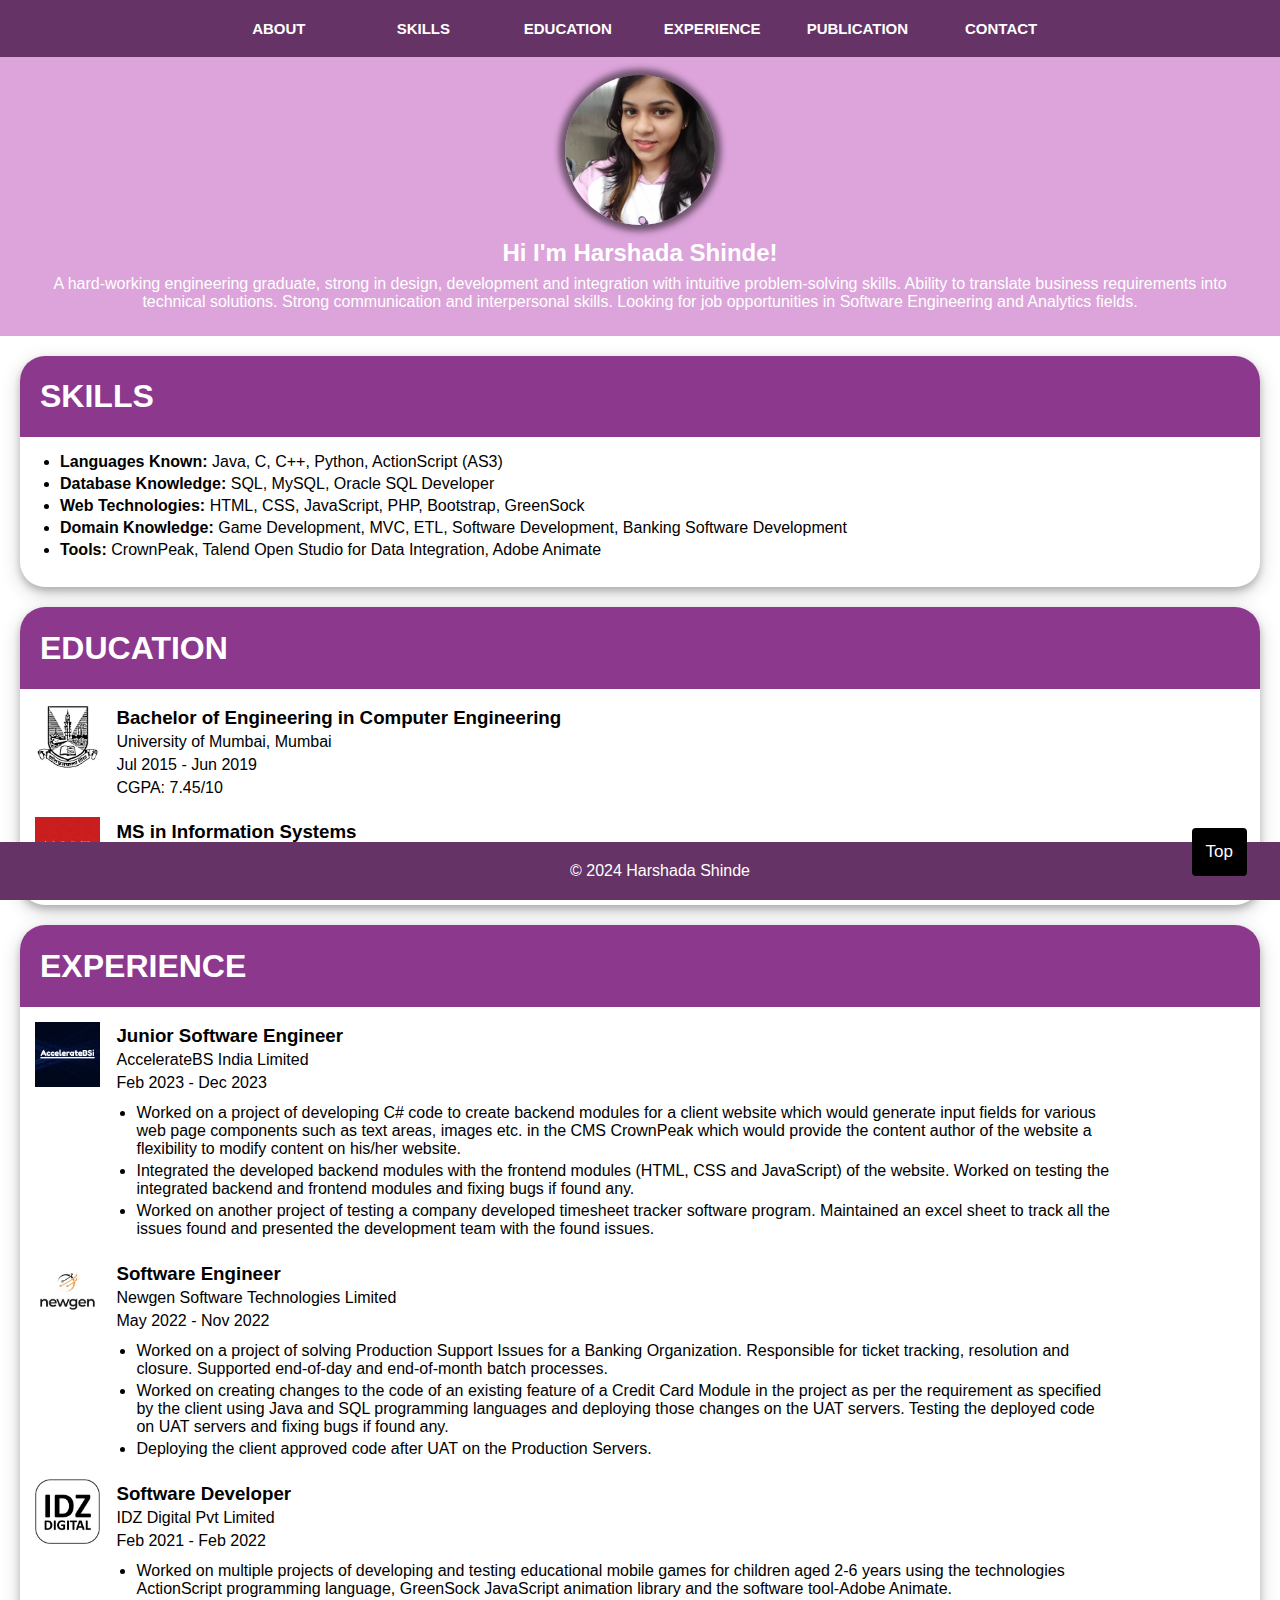
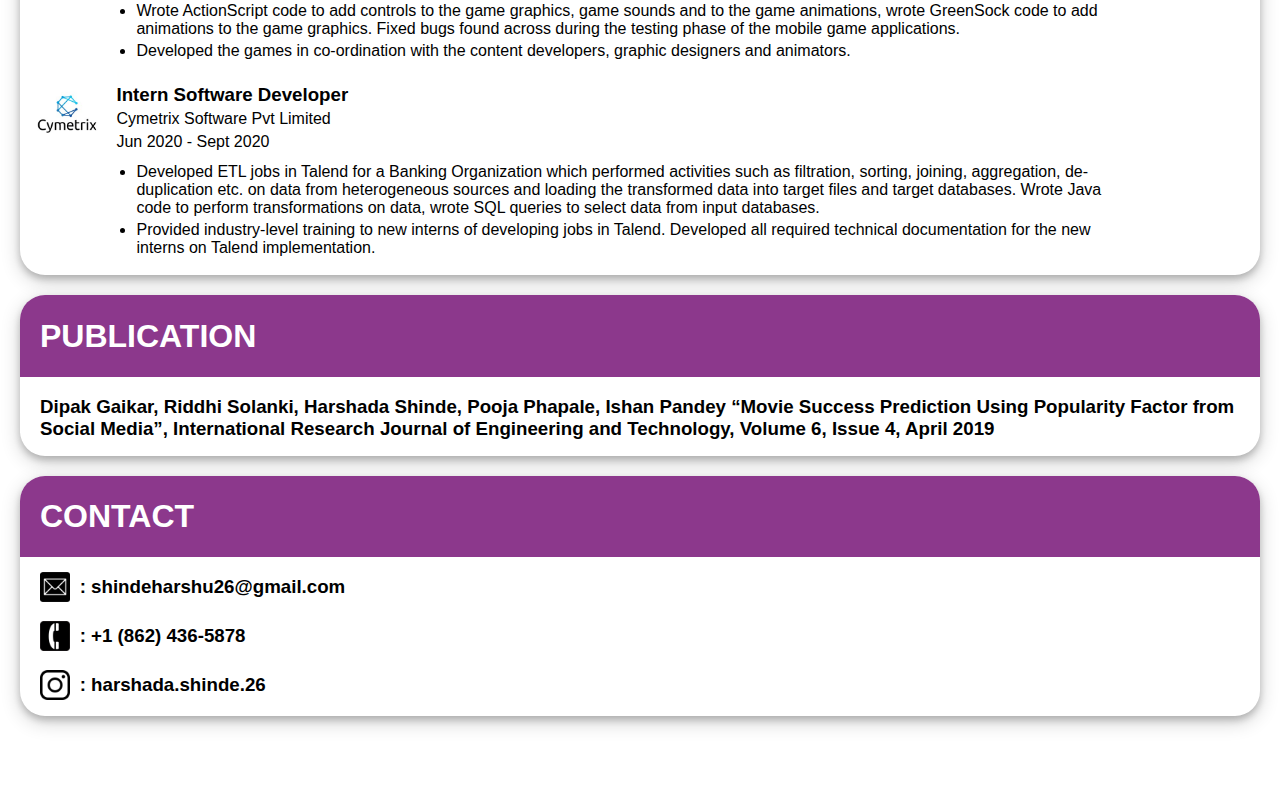
<file: Assignment 1/index.html>
<!DOCTYPE html>
<html>
   <head>
      <link rel="stylesheet" href="style.css">
      <title>My Resume</title>
   </head>
   <body>
      
      <a href="#topmost"><button class="button" title="Topmost">Top</button></a>

      <div class="navbar" id="topmost">
         <ul>
            <li><a href="#">About</a></li>
            <li><a href="#skills">Skills</a></li>
            <li><a href="#education">Education</a></li>
            <li><a href="#experience">Experience</a></li>
            <li><a href="#publication">Publication</a></li>
            <li><a href="#contact">Contact</a></li>
         </ul>
      </div>
    

      <div class="header">
         <img src="Images/My_Image.jpg" class="round-pic" alt="Harshada Image">
         <h2 class="name-class">Hi I'm Harshada Shinde!</h2>
         <p class="desc-class">A hard-working engineering graduate, strong in design, development and integration with intuitive problem-solving skills.
            Ability to translate business requirements into technical solutions. Strong communication and interpersonal skills. 
            Looking for job opportunities in Software Engineering and Analytics fields.
         </p>
      </div> 

      <div class="card-row">
         <div class="card-info" id="skills">
          <div class="card-title">
            <h1>SKILLS</h1>
          </div>
            <ul>
              <li class="points-class-b"><strong>Languages Known:</strong> Java, C, C++, Python, ActionScript (AS3)</li>
              <li class="points-class-b"><strong>Database Knowledge:</strong> SQL, MySQL, Oracle SQL Developer</li>
              <li class="points-class-b"><strong>Web Technologies:</strong> HTML, CSS, JavaScript, PHP, Bootstrap, GreenSock</li> 
              <li class="points-class-b"><strong>Domain Knowledge:</strong> Game Development, MVC, ETL, Software Development, Banking Software Development</li> 
              <li class="points-class-b"><strong>Tools:</strong> CrownPeak, Talend Open Studio for Data Integration, Adobe Animate</li>
            </ul>
         </div>

         <div class="card-info" id="education">
            <div class="card-title">
               <h1>EDUCATION</h1>
            </div>
            <div class="image-text-container">
               <div class="internal-image-card">
                  <img src="Images/Mumbai_Uni_Logo.jpg" alt="Mumbai-Uni-Logo" width="65" height="65">
               </div>
               <div class="card-desct">
                  <h3>Bachelor of Engineering in Computer Engineering</h3>
                  <p class="university-margin-b">University of Mumbai, Mumbai</p>
                  <p class="university-margin-b">Jul 2015 - Jun 2019</p>
                  <p class="university-margin-b">CGPA: 7.45/10</p>
               </div>
            </div>
            <div class="image-text-container">
               <div class="internal-image-card">
                <img src="Images/NJIT_Logo.jpg" alt="NJIT-Logo" width="65" height="65">
               </div>
               <div class="card-desct">
                  <h3>MS in Information Systems</h3>
                  <p class="university-margin-b">NJIT, Newark, NJ</p>
                  <p class="university-margin-b">Jan 2024 - Present</p>
               </div>
            </div>
         </div>

         <div class="card-info" id="experience">
          <div class="card-title">
             <h1>EXPERIENCE</h1>
          </div>

          <div class="image-text-container">
             <div class="internal-image-card">
                <img src="Images/ABS_Logo.jpg" alt="ABS-Logo" width="65" height="65">
             </div>
             <div class="card-desct">
                <h3>Junior Software Engineer</h3>
                <p class="university-margin-b">AccelerateBS India Limited</p>
                <p class="university-margin-b">Feb 2023 - Dec 2023</p>
                <!-- <ul class="points-class-a">
                  <li class="points-class-b">Worked on a project of developing C# code to create backend modules for a client website which would generate
                     input fields for various web page components such as text areas, images etc. in the CMS CrownPeak which would 
                     provide the content author of the website a flexibility to modify content on his/her website.</li>
                  <li class="points-class-b">Integrated the developed backend modules with the frontend modules (HTML, CSS and JavaScript) of the website. 
                    Worked on testing the integrated backend and frontend modules and fixing bugs if found any.</li>
                  <li class="points-class-b">Worked on another project of testing a company developed timesheet tracker software program. Maintained an 
                    excel sheet to track all the issues found and presented the development team with the found issues.</li>
                </ul>                   -->

                 <ul class="points-class-outer">
                  <li class="points-class-b">Worked on a project of developing C# code to create backend modules for a client website which would generate
                     input fields for various web page components such as text areas, images etc. in the CMS CrownPeak which would 
                     provide the content author of the website a flexibility to modify content on his/her website.</li>
                  <li class="points-class-b">Integrated the developed backend modules with the frontend modules (HTML, CSS and JavaScript) of the website. 
                    Worked on testing the integrated backend and frontend modules and fixing bugs if found any.</li>
                  <li class="points-class-b">Worked on another project of testing a company developed timesheet tracker software program. Maintained an 
                    excel sheet to track all the issues found and presented the development team with the found issues.</li>
                </ul>     
                              
             </div>
          </div>

          <div class="image-text-container">
             <div class="internal-image-card">
                <img src="Images/Newgen_Logo.jpg" alt="Newgen-Logo" width="65" height="65">
             </div>
             <div class="card-desct">
                <h3>Software Engineer</h3>
                <p class="university-margin-b">Newgen Software Technologies Limited</p>
                <p class="university-margin-b">May 2022 - Nov 2022</p>
                <ul class="points-class-outer">
                  <li class="points-class-b">Worked on a project of solving Production Support Issues for a Banking Organization. Responsible for ticket
                     tracking, resolution and closure. Supported end-of-day and end-of-month batch processes.</li>
                  <li class="points-class-b">Worked on creating changes to the code of an existing feature of a Credit Card Module in the project as 
                    per the requirement as specified by the client using Java and SQL programming languages and deploying those 
                    changes on the UAT servers. Testing the deployed code on UAT servers and fixing bugs if found any.</li>
                  <li class="points-class-b">Deploying the client approved code after UAT on the Production Servers.</li>
                </ul>  
             </div>
          </div>

          <div class="image-text-container">
            <div class="internal-image-card">
               <img src="Images/IDZ_Digital_Logo.jpg" alt="IDZ_Digital_Logo" width="65" height="65">
            </div>
            <div class="card-desct">
               <h3>Software Developer</h3>
               <p class="university-margin-b">IDZ Digital Pvt Limited</p>
               <p class="university-margin-b">Feb 2021 - Feb 2022</p>
               <ul class="points-class-outer">
                 <li class="points-class-b">Worked on multiple projects of developing and testing educational mobile games for children aged 2-6 years 
                  using the technologies ActionScript programming language, GreenSock JavaScript animation library and the software 
                  tool-Adobe Animate.</li>
                 <li class="points-class-b">Wrote ActionScript code to add controls to the game graphics, game sounds and to the game animations, wrote 
                  GreenSock code to add animations to the game graphics. Fixed bugs found across during the testing phase of the 
                  mobile game applications.</li>
                 <li class="points-class-b">Developed the games in co-ordination with the content developers, graphic designers and animators.</li>
               </ul>                  
            </div>
         </div>

         <div class="image-text-container">
          <div class="internal-image-card">
             <img src="Images/Cymetrix_Logo.jpg" alt="Cymetrix_Logo" width="65" height="65">
          </div>
          <div class="card-desct">
             <h3>Intern Software Developer</h3>
             <p class="university-margin-b">Cymetrix Software Pvt Limited</p>
             <p class="university-margin-b">Jun 2020 - Sept 2020</p>
             <ul class="points-class-outer">
               <li class="points-class-b">Developed ETL jobs in Talend for a Banking Organization which performed activities such as filtration, sorting,
                 joining, aggregation, de-duplication etc. on data from heterogeneous sources and loading the transformed data 
                 into target files and target databases. Wrote Java code to perform transformations on data, wrote SQL queries to 
                 select data from input databases.</li>
               <li class="points-class-b">Provided industry-level training to new interns of developing jobs in Talend. Developed all required 
                technical documentation for the new interns on Talend implementation.</li>               
             </ul>                  
          </div>
         </div>
          
       </div>

       <div class="card-info" id="publication">
          <div class="card-title">
            <h1>PUBLICATION</h1>
          </div>
          <div class="publication-class">
            <h3>Dipak Gaikar, Riddhi Solanki, Harshada Shinde, Pooja Phapale, Ishan Pandey “Movie Success Prediction Using Popularity Factor from Social Media”, 
              International Research Journal of Engineering and Technology, Volume 6, Issue 4, April 2019</h3>
          </div>
       </div>

       <div class="card-info" id="contact">
        <div class="card-title">
          <h1>CONTACT</h1>
        </div>

        <div class="contact-icons">
          
          <div class="icon-card-text">
          <div class="icon-card">
          <a href="mailto:shindeharshu26@gmail.com"> <img src="Images/email-icon.webp" height="30" width="30"></a>
          </div>
          <div class="card-desct">
          <h3>&nbsp: shindeharshu26@gmail.com</h3>
          </div>
          </div>

          <div class="icon-card-text">
          <div class="icon-card"> 
          <a href="tel:+1 (862) 436-5878"> <img src="Images/phone-icon.webp" height="30" width="30"></a>
          </div>
          <div class="card-desct">
          <h3>&nbsp: +1 (862) 436-5878</h3>
          </div> 
          </div>
          
          <div class="icon-card-text">
          <div class="icon-card">
          <a href="https://www.instagram.com/harshada.shinde.26/"> <img src="Images/instagram-icon.png" height="30" width="30"></a>
          </div>
          <div class="card-desct">
            <h3>&nbsp: harshada.shinde.26</h3>
          </div>
          </div> 
         
        </div>
       </div>

      </div>           
      <footer class="final">
        <p>© 2024 Harshada Shinde</p>
      </footer>
      
   </body>
</html>
</file>
<file: Assignment 1/style.css>
body {
     margin: 0 0 60px 0; 
  }
  
.header-navbar{
position: fixed;
} 

html {
  font-family: Arial, sans-serif;
}

.header {
    width: 100%;
    padding-top: 20px;
    padding-bottom: 5px;
    text-align: center;
    background: #dca4da;
    color: white;
    margin-top: 55px;
    
  }

  .name-class{
    margin-top: 10px;
    margin-bottom: 8px;
  }

  .desc-class{
    padding-left: 30px;
    padding-right: 30px;
    padding-bottom: 20px;
  }
  
  .round-pic {
    border-radius: 50%;
    height: 150px;
    width: 150px; 
    border: 2px;
    box-shadow: 0 0 6px 6px rgba(0, 0, 0, 0.5); 
  }
  
  .navbar ul{
    list-style:none;
    background: #663366;
    padding: 0;
    margin:0;
    text-align: center;
    position: fixed;
    top: 0;
    width: 100%;
  }

  .navbar li{
    display:inline-block;
  }

  .navbar a{
    text-decoration: none;
    color: #fff;
    width: 100px;
    display:block;
    padding: 20px 20px;
    font-size: 15px;
    text-transform: uppercase;
    font-weight: bold;
    text-align: center;

  }

  .navbar a:hover{
    background: #c71ac7;
  }
  
  .card-info {
    background-color:white;
    margin: 20px;  
    padding-bottom: 12px;
    border-radius: 25px;
    box-shadow: 0 4px 7px 0 rgba(0, 0, 0, 0.2), 0 6px 19px 0 rgba(0, 0, 0, 0.19);
  }

  .card-title{
    background-color:#8c388c;
    color: white;
    padding-top: 1px;
    padding-left: 20px; 
    padding-bottom: 0.5px;
    border-radius: 25px 25px 0px 0px;
  }

  .image-text-container{
    width: 100%;
  }
  
  .internal-image-card{
    margin: 15px 15px 0 15px;
    vertical-align: top;
    width: 5%;  
    display: inline-block;
  }

  .card-desct{
    display: inline-block;
    width: 1000px; 
  }

  p{
    margin: 0;
    padding: 0;
  }

  h3{
    margin-bottom: 4px;
  }
  

  .card-row::after {
    content: "";
    display: table;
    clear: both;
  }

  .university-margin-b{
    margin-bottom: 5px;
  }

  .points-class-outer{
    padding-left: 20px;
    margin-top: 12px;
    margin-bottom: 6px;
  }

  .points-class{
    padding-left: 20px;
  }
  
  .points-class-a{
    padding-left: 120px;
    padding-right: 20px;
    margin-top: 8px;
  }

  .points-class-b{
    margin-top: 4px;
  }

  .publication-class{
    padding-left: 20px;
  }

  .final{
    position: fixed;
    width: 100%;
    background-color: #663366;
    padding: 20px;
    left: 0;
    bottom: 0;
    text-align: center;
    color: #fff;
  }
  
  .button-class:hover {
    background-color: #555;
  }

  .button {
    border: none;
    color: white;
    padding: 14px 14px;
    text-align: center;
    text-decoration: none;
    display: inline-block;
    font-size: 17px;
    margin: 4px 3px;
    cursor: pointer; 
    position: fixed;
    bottom: 20px;
    right: 30px;
    z-index: 99;
    outline: none;
    background-color: black;
    border-radius: 4px;
  }

  .contact-icons{
    padding-left: 20px;
  }

  .icon-card{
    vertical-align: top;
    display: inline-block;
    margin: 15px 10px 0 0; 
    width: 20px;
  }

  .icon-card-text{
    width: 100%;
  }
</file>
